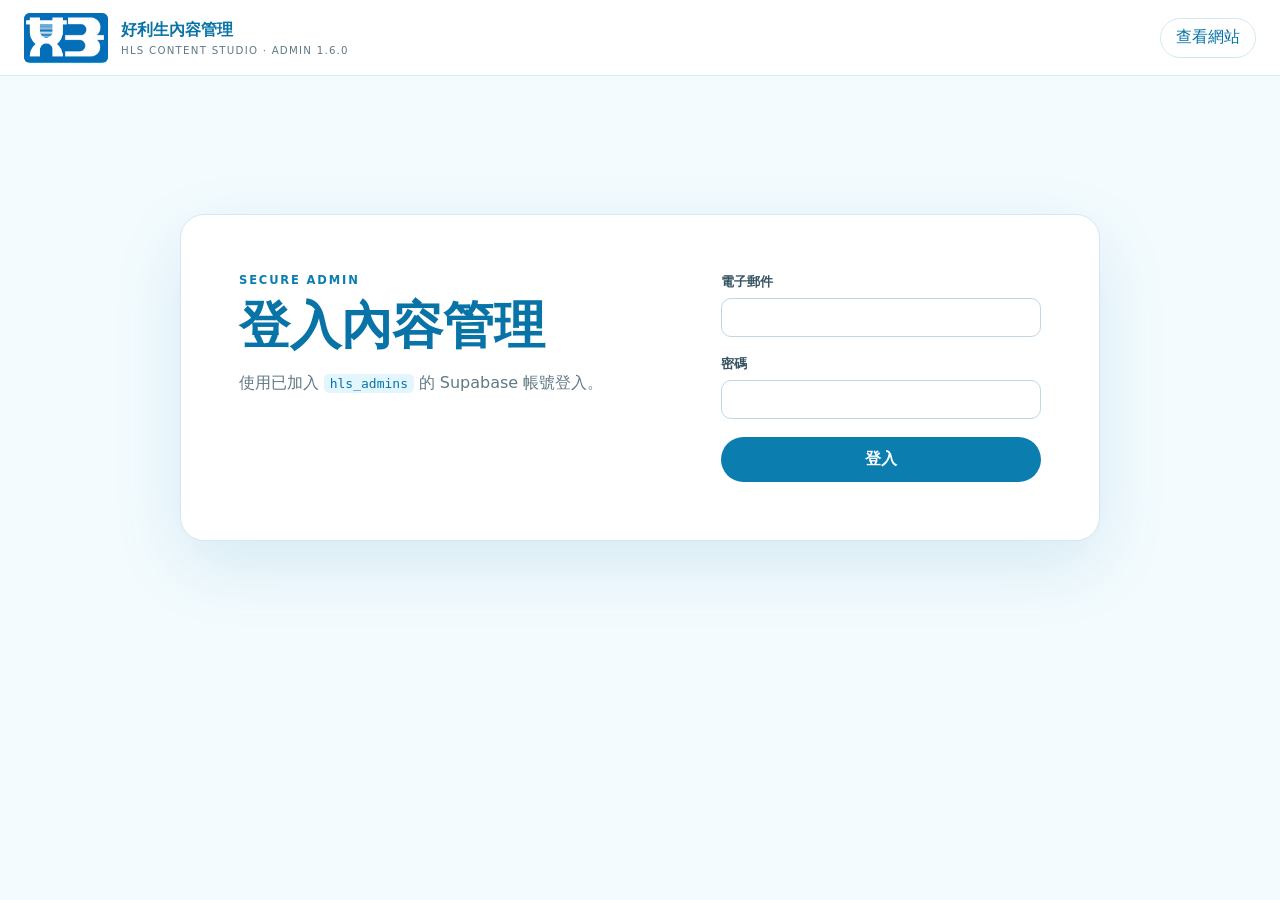
<file: admin.html>
<!doctype html>
<html lang="zh-Hant">
  <head>
    <meta charset="UTF-8" />
    <meta name="viewport" content="width=device-width, initial-scale=1.0" />
    <meta name="theme-color" content="#0b7daf" />
    <meta name="robots" content="noindex,nofollow,noarchive" />
    <meta
      http-equiv="Content-Security-Policy"
      content="default-src 'self'; script-src 'self'; style-src 'self'; img-src 'self' data: blob: https://*.supabase.co; connect-src 'self' https://*.supabase.co; font-src 'self' data:; object-src 'none'; base-uri 'self'; form-action 'self'; upgrade-insecure-requests"
    />
    <link rel="icon" href="public/assets/legacy/www.ico" />
    <link rel="stylesheet" href="admin.css" />
    <title>好利生網站內容管理</title>
    <script src="localization.js" defer></script>
    <script src="content.js" defer></script>
    <script src="supabase-config.js" defer></script>
    <script src="content-service.js" defer></script>
    <script src="admin.js" defer></script>
  </head>
  <body>
    <header class="admin-topbar">
      <a class="admin-brand" href="index.html#/home">
        <img src="public/assets/optimized/11_n090.webp" width="259" height="154" alt="" />
        <span><strong>好利生內容管理</strong><small>HLS CONTENT STUDIO · ADMIN 1.6.0</small></span>
      </a>
      <div class="admin-actions">
        <a href="index.html#/home">查看網站</a>
        <button id="logout-button" type="button" hidden>登出</button>
      </div>
    </header>

    <main class="admin-main">
      <section id="config-notice" class="notice" hidden>
        <strong>尚未設定 Supabase</strong>
        <p>第一次使用時貼上 Project URL 與 Publishable Key；設定只會保存在這台電腦的瀏覽器中。</p>
        <form id="config-form" class="config-form">
          <label>Project URL<input type="url" name="url" placeholder="https://YOUR_PROJECT.supabase.co" maxlength="500" required /></label>
          <label>Publishable Key<input name="anonKey" placeholder="sb_publishable_..." maxlength="1000" required /></label>
          <button class="primary-button" type="submit">儲存並開始使用</button>
        </form>
      </section>

      <section id="auth-panel" class="auth-panel">
        <div>
          <p class="admin-eyebrow">SECURE ADMIN</p>
          <h1>登入內容管理</h1>
          <p>使用已加入 <code>hls_admins</code> 的 Supabase 帳號登入。</p>
        </div>
        <form id="login-form">
          <label>電子郵件<input type="email" name="email" autocomplete="username" maxlength="254" required /></label>
          <label>密碼<input type="password" name="password" autocomplete="current-password" minlength="8" maxlength="200" required /></label>
          <button class="primary-button" type="submit">登入</button>
        </form>
      </section>

      <section id="workspace" class="workspace" hidden>
        <div class="workspace-heading">
          <div><p class="admin-eyebrow">CONTENT MANAGEMENT</p><h1>網站內容</h1></div>
          <button id="new-record" class="primary-button" type="button">新增消息</button>
        </div>
        <nav id="content-tabs" class="content-tabs" aria-label="內容類型">
          <button type="button" data-type="news" class="active">最新消息</button>
          <button type="button" data-type="products">產品</button>
          <button type="button" data-type="categories">產品分類</button>
          <button type="button" data-type="locations">服務據點</button>
          <button type="button" data-type="media">圖片庫</button>
          <button type="button" data-type="inquiries">歷史詢問</button>
        </nav>
        <div id="admin-activity" class="admin-activity" role="status" aria-live="polite">
          <strong>系統狀態</strong><span>尚未進行儲存操作。</span>
        </div>
        <section id="gpt-transfer" class="gpt-transfer" aria-labelledby="gpt-transfer-title">
          <div class="gpt-transfer-copy">
            <p class="admin-eyebrow">GPT CONTENT WORKFLOW</p>
            <h2 id="gpt-transfer-title">用 GPT 批次整理內容</h2>
            <p>下載目前類型的作業範本，交給 GPT 填寫後，把完整 JSON 檔拖回來，或直接貼上下方。</p>
          </div>
          <div class="gpt-transfer-actions">
            <button id="export-template" class="secondary-button" type="button">下載新增範本</button>
            <a class="secondary-button gpt-site-link" href="https://chatgpt.com/" target="_blank" rel="noopener noreferrer">開啟 ChatGPT ↗</a>
            <button id="export-current" class="secondary-button" type="button">匯出目前資料</button>
            <label id="import-drop-zone" class="import-drop-zone" tabindex="0">
              <input id="import-file" type="file" accept="application/json,.json" />
              <strong>選擇或拖入 GPT JSON</strong><span>最大 2 MB、一次最多 100 筆</span>
            </label>
          </div>
          <div class="paste-import">
            <label>或直接貼上 GPT 回傳的 JSON<textarea id="import-json" placeholder="貼上包含 format、contentType 與 records 的完整 JSON…" maxlength="2000000"></textarea></label>
            <button id="import-pasted" class="primary-button" type="button">檢查並匯入</button>
          </div>
        </section>
        <div class="admin-columns">
          <aside class="record-panel">
            <div class="record-panel-heading"><strong id="record-count">0 筆</strong><span>選擇一筆進行編輯</span></div>
            <div id="record-list" class="record-list"></div>
          </aside>
          <article id="editor" class="editor">
            <div class="empty-editor"><strong>選擇內容開始編輯</strong><p>也可以使用右上方按鈕新增內容。</p></div>
          </article>
        </div>
      </section>
    </main>
    <dialog id="media-picker" class="media-picker" aria-labelledby="media-picker-title">
      <div class="media-picker-shell">
        <header class="media-picker-header">
          <div><p class="admin-eyebrow">SUPABASE IMAGES</p><h2 id="media-picker-title">從圖片庫選擇</h2></div>
          <button class="media-picker-close" type="button" data-action="close-media-picker" aria-label="關閉圖片庫">×</button>
        </header>
        <label class="media-picker-search">搜尋原始檔名<input id="media-picker-search" type="search" placeholder="輸入圖片名稱…" maxlength="200" autocomplete="off" /></label>
        <div id="media-picker-grid" class="media-picker-grid"><p>正在讀取圖片庫…</p></div>
        <footer class="media-picker-footer">
          <span id="media-picker-count">尚未選擇圖片</span>
          <button id="apply-media-selection" class="primary-button" type="button" data-action="apply-media-selection">加入已選圖片</button>
        </footer>
      </div>
    </dialog>
    <input id="media-upload-input" type="file" accept="image/jpeg,image/png,image/webp,image/gif,image/bmp,image/avif,.jpg,.jpeg,.png,.webp,.gif,.bmp,.avif" multiple hidden />
    <div id="admin-status" class="admin-status" role="status" aria-live="polite"></div>
  </body>
</html>
</file>
<file: admin.css>
:root {
  --sky-700: #0873a6;
  --sky-600: #0b7daf;
  --sky-500: #159bd2;
  --sky-200: #bfe9f8;
  --sky-100: #e4f6fd;
  --sky-50: #f3fbfe;
  --lime: #8dc719;
  --ink: #203946;
  --muted: #607985;
  --line: #d6e8ef;
  --white: #fff;
  font-family: "Noto Sans TC", "PingFang TC", "Microsoft JhengHei", system-ui, sans-serif;
  color-scheme: light;
}

* { box-sizing: border-box; }
[hidden] { display: none !important; }
body { margin: 0; min-width: 320px; color: var(--ink); background: var(--sky-50); }
button, input, textarea, select { font: inherit; }
button, a { -webkit-tap-highlight-color: transparent; }
a { color: inherit; text-decoration: none; }
code { padding: 0.12rem 0.35rem; border-radius: 5px; background: var(--sky-100); color: var(--sky-700); }

.admin-topbar {
  position: sticky;
  z-index: 20;
  top: 0;
  display: flex;
  align-items: center;
  justify-content: space-between;
  min-height: 76px;
  padding: 8px max(24px, calc((100% - 1380px) / 2));
  border-bottom: 1px solid rgba(8, 115, 166, 0.14);
  background: rgba(255, 255, 255, 0.96);
  backdrop-filter: blur(14px);
}

.admin-brand, .admin-actions { display: flex; align-items: center; }
.admin-brand { gap: 13px; }
.admin-brand img { width: 84px; height: 50px; border-radius: 6px; background: var(--sky-500); object-fit: contain; }
.admin-brand span { display: flex; flex-direction: column; }
.admin-brand strong { color: var(--sky-700); font-size: 1rem; }
.admin-brand small { margin-top: 3px; color: var(--muted); font-size: 0.64rem; letter-spacing: 0.12em; }
.admin-actions { gap: 10px; }
.admin-actions a, .admin-actions button {
  min-height: 40px;
  padding: 8px 15px;
  border: 1px solid var(--line);
  border-radius: 999px;
  background: var(--white);
  color: var(--sky-700);
  cursor: pointer;
}

.admin-main { width: min(calc(100% - 48px), 1380px); margin: 0 auto; padding: 48px 0 80px; }
.notice { max-width: 850px; margin: 0 auto 24px; padding: 18px 22px; border: 1px solid #f1c86c; border-radius: 14px; background: #fff9e9; }
.notice strong { color: #7a5400; }
.notice p { margin: 5px 0 0; color: #6e6143; line-height: 1.65; }
.config-form { display: grid; grid-template-columns: 1fr 1.4fr auto; align-items: end; gap: 12px; margin-top: 16px; }
.admin-eyebrow { margin: 0 0 10px; color: var(--sky-600); font-size: 0.72rem; font-weight: 800; letter-spacing: 0.16em; }

.auth-panel {
  display: grid;
  grid-template-columns: 1fr minmax(320px, 0.75fr);
  gap: 70px;
  width: min(100%, 920px);
  margin: 10vh auto 0;
  padding: clamp(30px, 5vw, 58px);
  border: 1px solid var(--line);
  border-radius: 24px;
  background: var(--white);
  box-shadow: 0 24px 70px rgba(8, 115, 166, 0.12);
}
.auth-panel h1, .workspace-heading h1 { margin: 0; color: var(--sky-700); font-size: clamp(2rem, 4vw, 3.4rem); line-height: 1.1; }
.auth-panel p:not(.admin-eyebrow) { color: var(--muted); line-height: 1.7; }
.auth-panel form, .editor-form { display: grid; gap: 18px; }
label { display: grid; gap: 7px; color: #375463; font-size: 0.84rem; font-weight: 700; }
input, textarea, select {
  width: 100%;
  border: 1px solid #bdd8e4;
  border-radius: 10px;
  background: var(--white);
  color: var(--ink);
  padding: 11px 13px;
  outline: none;
}
textarea { min-height: 110px; resize: vertical; line-height: 1.6; }
input:focus, textarea:focus, select:focus { border-color: var(--sky-500); box-shadow: 0 0 0 3px rgba(21, 155, 210, 0.15); }
input[readonly] { background: #f1f6f8; color: var(--muted); }

.primary-button {
  min-height: 45px;
  padding: 10px 20px;
  border: 0;
  border-radius: 999px;
  background: var(--sky-600);
  color: var(--white);
  font-weight: 800;
  cursor: pointer;
}
.primary-button:hover, .primary-button:focus-visible { background: var(--sky-700); }
.primary-button:disabled { opacity: 0.55; cursor: wait; }

.workspace-heading { display: flex; align-items: flex-end; justify-content: space-between; gap: 30px; margin-bottom: 30px; }
.content-tabs { display: flex; gap: 8px; overflow-x: auto; padding-bottom: 16px; }
.content-tabs button {
  flex: 0 0 auto;
  padding: 10px 18px;
  border: 1px solid var(--line);
  border-radius: 999px;
  background: var(--white);
  color: var(--muted);
  font-weight: 750;
  cursor: pointer;
}
.content-tabs button.active { border-color: var(--sky-600); background: var(--sky-600); color: var(--white); }
.admin-activity { display: flex; align-items: center; gap: 10px; min-height: 46px; margin: -3px 0 20px; padding: 10px 15px; border: 1px solid #b9e1f0; border-radius: 11px; background: var(--sky-50); color: var(--muted); font-size: 0.78rem; }
.admin-activity strong { flex: 0 0 auto; color: var(--sky-700); }
.admin-activity.success { border-color: #a8d8bb; background: #f0fbf4; color: #28734a; }
.admin-activity.error { border-color: #efb2b2; background: #fff5f5; color: #a52f2f; }

.gpt-transfer {
  display: grid;
  grid-template-columns: minmax(230px, 0.7fr) minmax(320px, 1fr);
  gap: 24px;
  margin-bottom: 24px;
  padding: 24px;
  border: 1px solid #b9e1f0;
  border-radius: 18px;
  background: linear-gradient(135deg, #fff 0%, var(--sky-100) 100%);
}
.gpt-transfer h2 { margin: 0; color: var(--sky-700); font-size: 1.35rem; }
.gpt-transfer-copy > p:last-child { margin: 10px 0 0; color: var(--muted); font-size: 0.82rem; line-height: 1.65; }
.gpt-transfer-actions { display: grid; grid-template-columns: repeat(3, minmax(0, 1fr)); gap: 10px; }
.gpt-transfer-actions .secondary-button { min-height: 43px; }
.gpt-site-link { display: inline-flex; align-items: center; justify-content: center; text-decoration: none; text-align: center; }
.gpt-transfer-actions button:disabled { opacity: 0.45; cursor: not-allowed; }
.import-drop-zone {
  grid-column: 1 / -1;
  display: grid;
  place-items: center;
  min-height: 84px;
  padding: 12px;
  border: 2px dashed #7ac7e4;
  border-radius: 13px;
  background: rgba(255, 255, 255, 0.7);
  color: var(--sky-700);
  text-align: center;
  cursor: pointer;
}
.import-drop-zone input { display: none; }
.import-drop-zone span { color: var(--muted); font-size: 0.7rem; font-weight: 500; }
.import-drop-zone.dragover { border-color: var(--lime); background: #f6ffe8; }
.paste-import { grid-column: 1 / -1; display: grid; grid-template-columns: 1fr auto; align-items: end; gap: 12px; padding-top: 6px; border-top: 1px solid rgba(8, 115, 166, 0.14); }
.paste-import textarea { min-height: 82px; max-height: 180px; }

.admin-columns { display: grid; grid-template-columns: minmax(260px, 0.34fr) minmax(0, 1fr); gap: 24px; align-items: start; }
.record-panel, .editor { border: 1px solid var(--line); border-radius: 18px; background: var(--white); box-shadow: 0 14px 42px rgba(8, 115, 166, 0.08); }
.record-panel { position: sticky; top: 100px; max-height: calc(100vh - 124px); overflow: hidden; }
.record-panel-heading { display: flex; justify-content: space-between; gap: 12px; padding: 17px 18px; border-bottom: 1px solid var(--line); }
.record-panel-heading span { color: var(--muted); font-size: 0.77rem; }
.record-list { max-height: calc(100vh - 185px); overflow: auto; }
.record-item { display: block; width: 100%; padding: 15px 18px; border: 0; border-bottom: 1px solid var(--line); background: transparent; text-align: left; cursor: pointer; }
.record-item:has(.record-item-thumbnail) { display: grid; grid-template-columns: 58px minmax(0, 1fr); align-items: center; gap: 12px; }
.record-item-thumbnail { width: 58px; height: 47px; border-radius: 7px; background: var(--sky-50); object-fit: cover; }
.record-item-copy { min-width: 0; }
.record-item:hover, .record-item.active { background: var(--sky-100); }
.record-item strong, .record-item span { display: block; }
.record-item strong { color: var(--ink); line-height: 1.45; }
.record-item span { margin-top: 5px; color: var(--muted); font-size: 0.72rem; }
.record-item em { display: inline-block; margin-left: 6px; padding: 2px 6px; border-radius: 999px; background: #fff2cb; color: #715000; font-size: 0.65rem; font-style: normal; }
.editor { min-height: 520px; padding: clamp(22px, 4vw, 40px); }
.empty-editor { display: grid; place-items: center; min-height: 430px; color: var(--muted); text-align: center; }
.empty-editor strong { color: var(--sky-700); font-size: 1.3rem; }
.empty-editor p { margin-top: -150px; }
.editor-title { display: flex; justify-content: space-between; gap: 20px; padding-bottom: 20px; border-bottom: 1px solid var(--line); }
.editor-title h2 { margin: 0; color: var(--sky-700); }
.editor-title p { margin: 7px 0 0; color: var(--muted); font-size: 0.78rem; }
.editor-form { margin-top: 25px; }
.form-grid { display: grid; grid-template-columns: repeat(2, minmax(0, 1fr)); gap: 17px; }
.form-grid .wide { grid-column: 1 / -1; }
fieldset { margin: 0; padding: 18px; border: 1px solid var(--line); border-radius: 13px; }
legend { padding: 0 7px; color: var(--sky-700); font-weight: 800; }
.language-grid { display: grid; grid-template-columns: repeat(3, minmax(0, 1fr)); gap: 13px; }
.language-grid label span { color: var(--muted); font-size: 0.72rem; }
.checkbox-label { display: flex; align-items: center; gap: 9px; }
.checkbox-label input { width: 18px; height: 18px; }
.publish-toggle { padding: 13px 15px; border: 1px solid #8dccdf; border-radius: 11px; background: var(--sky-50); cursor: pointer; }
.publish-toggle span { display: grid; gap: 3px; }
.publish-toggle strong { color: var(--sky-700); }
.publish-toggle small { color: var(--muted); font-size: 0.7rem; font-weight: 500; }
.form-note { margin: 0; color: var(--muted); font-size: 0.76rem; line-height: 1.65; }
.editor-actions { display: flex; align-items: center; justify-content: flex-end; flex-wrap: wrap; gap: 10px; padding-top: 7px; }
.save-feedback { flex: 1 1 260px; margin: 0 auto 0 0; color: var(--muted); font-size: 0.78rem; line-height: 1.5; }
.save-feedback.saving { color: var(--sky-700); }
.save-feedback.success { color: #28734a; font-weight: 750; }
.save-feedback.error { color: #b94343; font-weight: 750; }
.secondary-button { padding: 10px 18px; border: 1px solid var(--line); border-radius: 999px; background: var(--white); color: var(--sky-700); cursor: pointer; }
.danger-button { padding: 10px 18px; border: 1px solid #efb2b2; border-radius: 999px; background: #fff5f5; color: #a52f2f; font-weight: 700; cursor: pointer; }
.danger-button:hover, .danger-button:focus-visible { border-color: #d96565; background: #ffe8e8; }
.image-field { display: grid; gap: 11px; }
.image-field-actions { display: flex; align-items: center; flex-wrap: wrap; gap: 11px; }
.image-field-actions span { color: var(--muted); font-size: 0.74rem; font-weight: 500; }
.image-preview { display: grid; grid-template-columns: repeat(auto-fill, minmax(118px, 1fr)); gap: 10px; }
.image-preview-item { position: relative; display: block; min-width: 0; }
.image-preview-item a { display: block; aspect-ratio: 4 / 3; overflow: hidden; border: 1px solid var(--line); border-radius: 10px; background: var(--sky-50); }
.image-preview img { width: 100%; height: 100%; object-fit: cover; }
.image-preview-remove { position: absolute; top: 6px; right: 6px; display: grid; place-items: center; width: 28px; height: 28px; padding: 0; border: 1px solid rgba(255, 255, 255, 0.9); border-radius: 50%; background: rgba(135, 38, 38, 0.92); color: var(--white); font-size: 1.2rem; line-height: 1; cursor: pointer; box-shadow: 0 3px 12px rgba(69, 20, 20, 0.25); }
.image-preview-remove:hover, .image-preview-remove:focus-visible { background: #a52f2f; transform: scale(1.06); }
.image-preview-empty { margin: 0; padding: 15px; border: 1px dashed #9bcfe2; border-radius: 10px; color: var(--muted); font-size: 0.76rem; }
.media-upload-panel { display: grid; place-items: center; min-height: 430px; padding: 36px; border: 2px dashed #7ac7e4; border-radius: 16px; background: linear-gradient(145deg, #fff 0%, var(--sky-50) 100%); color: var(--muted); text-align: center; transition: 160ms ease; }
.media-upload-panel.dragover { border-color: var(--lime); background: #f6ffe8; transform: scale(1.005); }
.media-upload-panel strong { margin-top: 11px; color: var(--sky-700); font-size: 1.35rem; }
.media-upload-panel p { max-width: 540px; margin: 9px 0 20px; line-height: 1.7; }
.media-upload-panel small { margin-top: 12px; }
.media-upload-icon { display: grid; place-items: center; width: 66px; height: 66px; border-radius: 50%; background: var(--sky-100); color: var(--sky-600); font-size: 2.2rem; line-height: 1; }
.media-detail { display: grid; gap: 22px; margin-top: 25px; }
.media-detail-preview { display: grid; place-items: center; min-height: 300px; max-height: 560px; padding: 16px; overflow: hidden; border-radius: 14px; background: var(--sky-50); }
.media-detail-preview img { max-width: 100%; max-height: 520px; object-fit: contain; }
.media-detail dl { display: grid; grid-template-columns: repeat(auto-fit, minmax(145px, 1fr)); gap: 10px; margin: 0; }
.media-detail dl div { padding: 13px; border: 1px solid var(--line); border-radius: 10px; background: var(--sky-50); }
.media-detail dt { color: var(--muted); font-size: 0.7rem; }
.media-detail dd { margin: 5px 0 0; color: var(--ink); font-weight: 750; }
.media-picker { width: min(1040px, calc(100% - 32px)); max-height: min(860px, calc(100vh - 32px)); padding: 0; overflow: hidden; border: 1px solid #9bcfe2; border-radius: 20px; background: var(--white); color: var(--ink); box-shadow: 0 30px 90px rgba(8, 92, 132, 0.28); }
.media-picker::backdrop { background: rgba(28, 63, 78, 0.48); backdrop-filter: blur(5px); }
.media-picker-shell { display: grid; grid-template-rows: auto auto minmax(180px, 1fr) auto; max-height: min(860px, calc(100vh - 32px)); }
.media-picker-header, .media-picker-footer { display: flex; align-items: center; justify-content: space-between; gap: 16px; padding: 18px 22px; }
.media-picker-header { border-bottom: 1px solid var(--line); }
.media-picker-header .admin-eyebrow { margin-bottom: 5px; }
.media-picker-header h2 { margin: 0; color: var(--sky-700); }
.media-picker-close { display: grid; place-items: center; width: 42px; height: 42px; border: 1px solid var(--line); border-radius: 50%; background: var(--white); color: var(--sky-700); font-size: 1.5rem; cursor: pointer; }
.media-picker-search { padding: 16px 22px 0; }
.media-picker-grid { display: grid; grid-template-columns: repeat(auto-fill, minmax(175px, 1fr)); align-content: start; gap: 13px; padding: 18px 22px; overflow: auto; }
.media-picker-card { display: grid; gap: 9px; min-width: 0; padding: 8px; border: 2px solid transparent; border-radius: 13px; background: var(--sky-50); color: var(--ink); text-align: left; cursor: pointer; }
.media-picker-card:hover, .media-picker-card:focus-visible { border-color: #7ac7e4; }
.media-picker-card.selected { border-color: var(--lime); background: #f5ffe7; }
.media-picker-card img { width: 100%; aspect-ratio: 4 / 3; border-radius: 8px; background: var(--white); object-fit: contain; }
.media-picker-card span, .media-picker-card strong, .media-picker-card small { display: block; min-width: 0; }
.media-picker-card strong { overflow: hidden; text-overflow: ellipsis; white-space: nowrap; }
.media-picker-card small { margin-top: 4px; color: var(--muted); font-size: 0.68rem; }
.media-picker-empty { grid-column: 1 / -1; margin: 20px 0; color: var(--muted); text-align: center; }
.media-picker-empty.error { color: #b94343; }
.media-picker-footer { border-top: 1px solid var(--line); background: var(--sky-50); color: var(--muted); font-size: 0.78rem; }
.inquiry-message { padding: 18px; border-radius: 12px; background: var(--sky-50); white-space: pre-wrap; line-height: 1.7; }
.admin-status { position: fixed; z-index: 50; right: 22px; bottom: 22px; max-width: min(390px, calc(100% - 44px)); padding: 13px 17px; border-radius: 10px; background: var(--sky-700); color: var(--white); box-shadow: 0 16px 40px rgba(8, 115, 166, 0.24); opacity: 0; transform: translateY(12px); transition: 180ms ease; pointer-events: none; }
.admin-status.show { opacity: 1; transform: translateY(0); }
.admin-status.error { background: #b94343; }

@media (max-width: 900px) {
  .auth-panel, .admin-columns { grid-template-columns: 1fr; }
  .gpt-transfer { grid-template-columns: 1fr; }
  .auth-panel { gap: 25px; margin-top: 3vh; }
  .record-panel { position: static; max-height: 330px; }
  .record-list { max-height: 260px; }
  .language-grid { grid-template-columns: 1fr; }
  .media-detail dl { grid-template-columns: repeat(2, minmax(0, 1fr)); }
}

@media (max-width: 600px) {
  .admin-topbar { padding-inline: 16px; }
  .admin-brand img { width: 65px; height: 39px; }
  .admin-brand small { display: none; }
  .admin-actions a { display: none; }
  .admin-main { width: min(calc(100% - 28px), 1380px); padding-top: 28px; }
  .workspace-heading { align-items: flex-start; flex-direction: column; }
  .form-grid { grid-template-columns: 1fr; }
  .config-form, .paste-import { grid-template-columns: 1fr; }
  .gpt-transfer-actions { grid-template-columns: 1fr; }
  .import-drop-zone { grid-column: auto; }
  .editor { padding: 19px; }
  .media-upload-panel { min-height: 350px; padding: 24px 16px; }
  .media-detail dl { grid-template-columns: 1fr; }
  .media-picker { width: calc(100% - 18px); max-height: calc(100vh - 18px); }
  .media-picker-shell { max-height: calc(100vh - 18px); }
  .media-picker-grid { grid-template-columns: repeat(2, minmax(0, 1fr)); padding: 14px; }
  .media-picker-header, .media-picker-footer { padding: 14px; }
}
</file>
